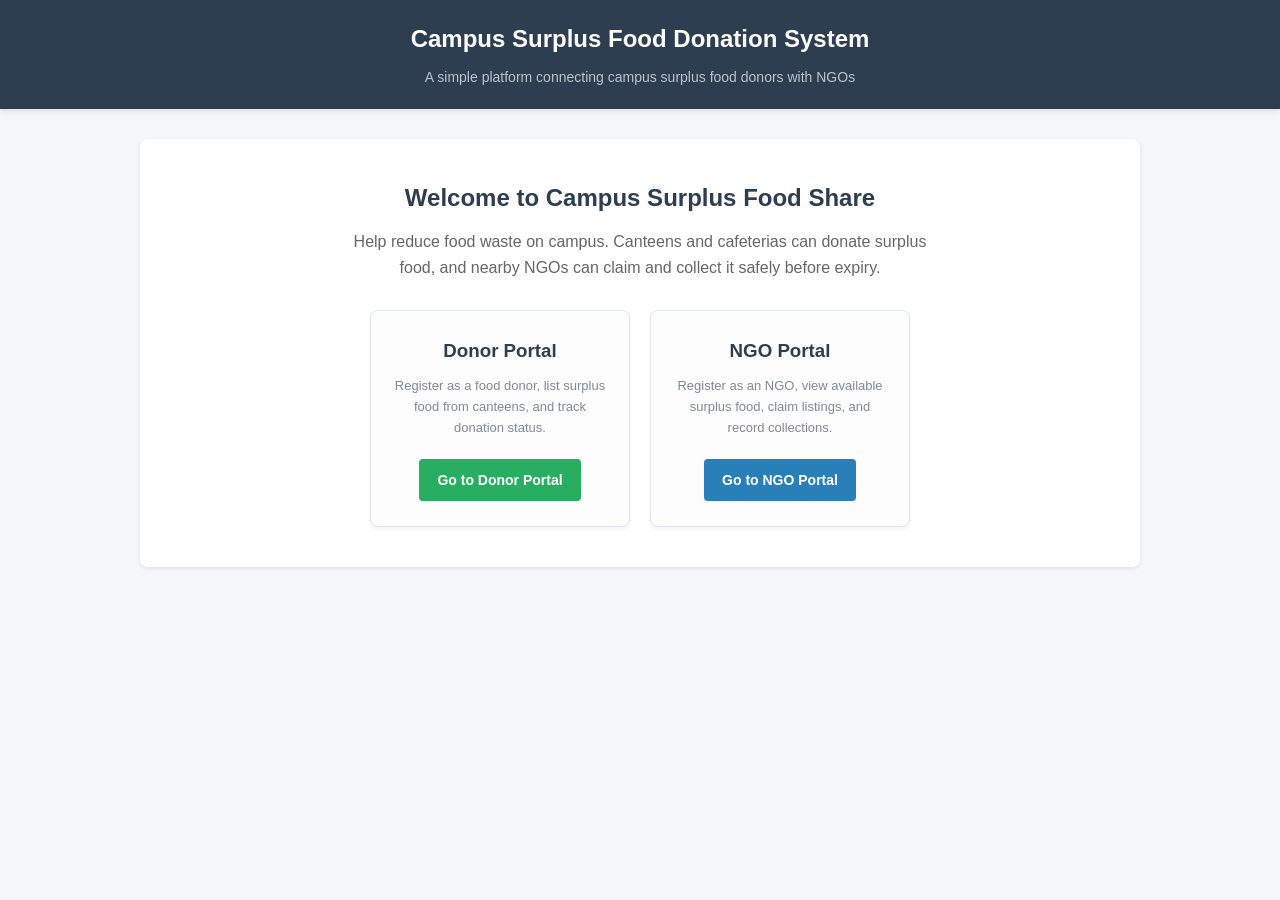
<file: frontend/index.html>
<!DOCTYPE html>
<html lang="en">
<head>
    <meta charset="UTF-8">
    <meta name="viewport" content="width=device-width, initial-scale=1.0">
    <title>Campus Surplus Food Donation System</title>
    <link rel="stylesheet" href="style.css">
</head>
<body>
    <header>
        <h1>Campus Surplus Food Donation System</h1>
        <p>A simple platform connecting campus surplus food donors with NGOs</p>
    </header>

    <div class="container">
        <div class="hero">
            <h2>Welcome to Campus Surplus Food Share</h2>
            <p>Help reduce food waste on campus. Canteens and cafeterias can donate surplus food, and nearby NGOs can claim and collect it safely before expiry.</p>

            <div class="portal-buttons">
                <div class="portal-card">
                    <h3>Donor Portal</h3>
                    <p>Register as a food donor, list surplus food from canteens, and track donation status.</p>
                    <a href="donor.html" class="btn-portal">Go to Donor Portal</a>
                </div>

                <div class="portal-card">
                    <h3>NGO Portal</h3>
                    <p>Register as an NGO, view available surplus food, claim listings, and record collections.</p>
                    <a href="ngo.html" class="btn-portal ngo">Go to NGO Portal</a>
                </div>
            </div>
        </div>
    </div>
</body>
</html>
</file>
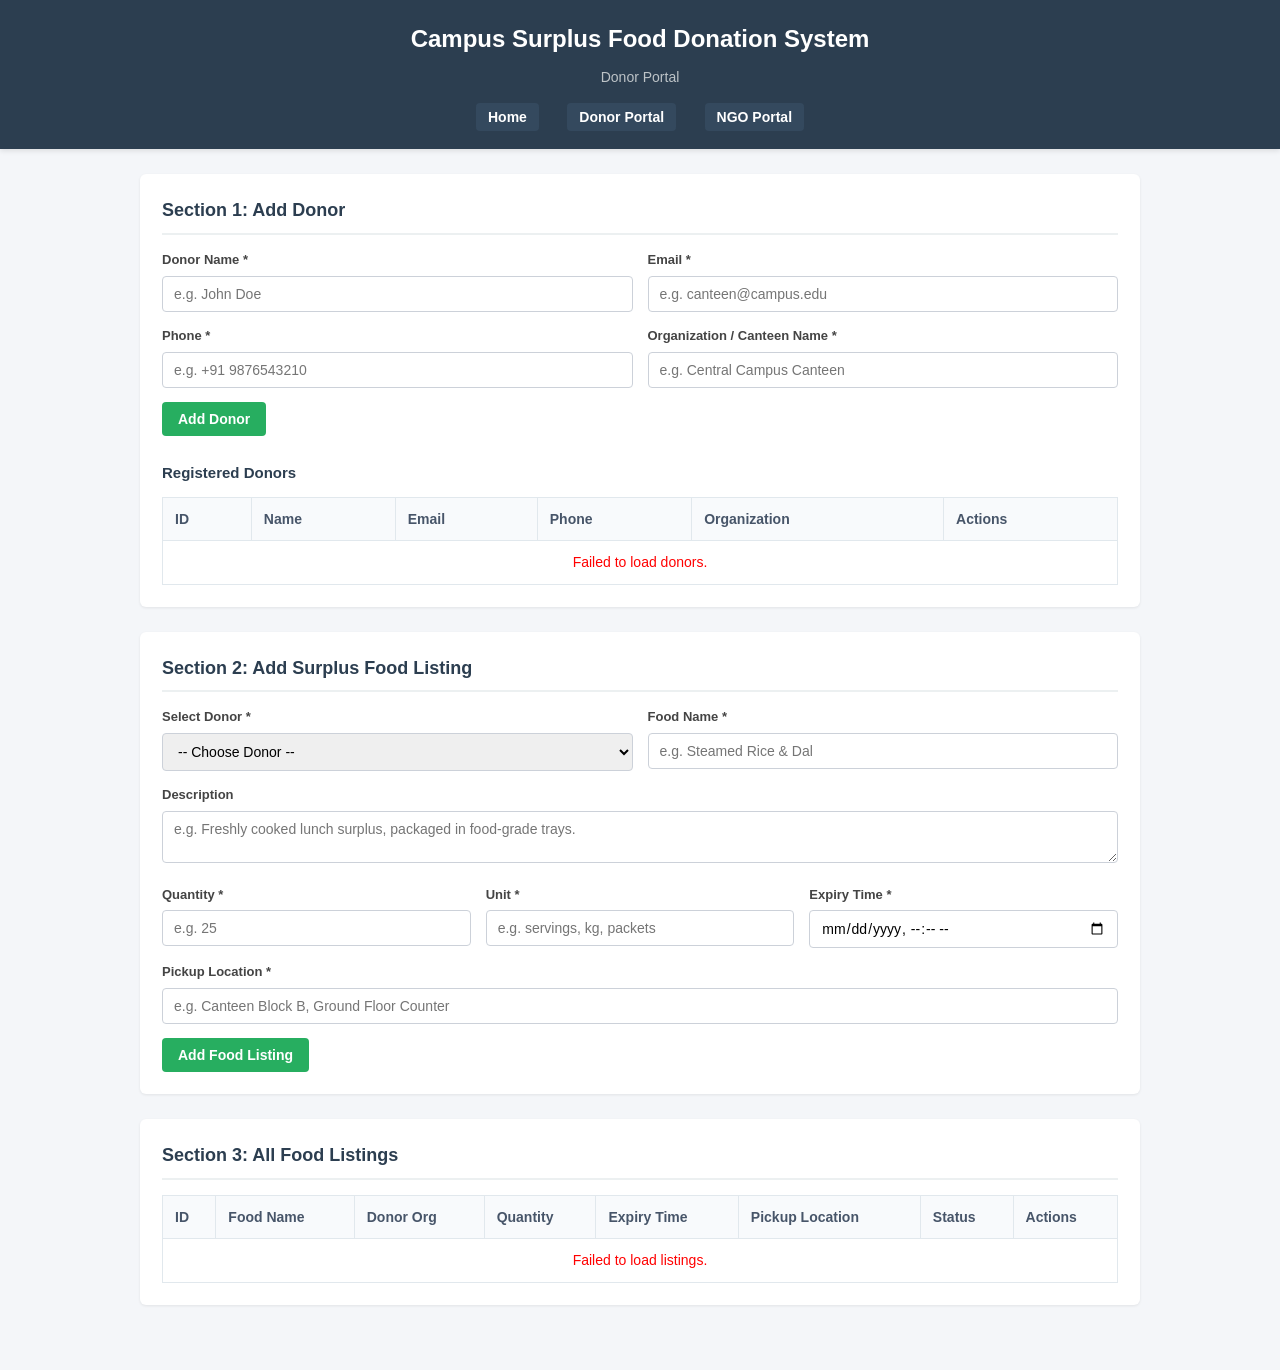
<file: frontend/donor.html>
<!DOCTYPE html>
<html lang="en">
<head>
    <meta charset="UTF-8">
    <meta name="viewport" content="width=device-width, initial-scale=1.0">
    <title>Donor Portal - Campus Food Donation</title>
    <link rel="stylesheet" href="style.css">
</head>
<body>
    <header>
        <h1>Campus Surplus Food Donation System</h1>
        <p>Donor Portal</p>
        <nav>
            <a href="index.html">Home</a>
            <a href="donor.html">Donor Portal</a>
            <a href="ngo.html">NGO Portal</a>
        </nav>
    </header>

    <div class="container">
        <!-- Notification Box -->
        <div id="alertBox" class="alert"></div>

        <!-- SECTION 1: Add Donor -->
        <div class="card">
            <h2>Section 1: Add Donor</h2>
            <form id="donorForm" onsubmit="addDonor(event)">
                <div class="form-row">
                    <div class="form-group">
                        <label for="donorName">Donor Name *</label>
                        <input type="text" id="donorName" required placeholder="e.g. John Doe">
                    </div>
                    <div class="form-group">
                        <label for="donorEmail">Email *</label>
                        <input type="email" id="donorEmail" required placeholder="e.g. canteen@campus.edu">
                    </div>
                </div>
                <div class="form-row">
                    <div class="form-group">
                        <label for="donorPhone">Phone *</label>
                        <input type="text" id="donorPhone" required placeholder="e.g. +91 9876543210">
                    </div>
                    <div class="form-group">
                        <label for="organizationName">Organization / Canteen Name *</label>
                        <input type="text" id="organizationName" required placeholder="e.g. Central Campus Canteen">
                    </div>
                </div>
                <button type="submit" class="btn" id="donorSubmitBtn">Add Donor</button>
                <button type="button" class="btn btn-cancel" id="donorCancelBtn" style="display: none;" onclick="cancelDonorEdit()">Cancel</button>
            </form>

            <h3 style="margin-top: 25px; margin-bottom: 12px; font-size: 15px; color: #2c3e50;">Registered Donors</h3>
            <table>
                <thead>
                    <tr>
                        <th>ID</th>
                        <th>Name</th>
                        <th>Email</th>
                        <th>Phone</th>
                        <th>Organization</th>
                        <th>Actions</th>
                    </tr>
                </thead>
                <tbody id="donorsTableBody">
                    <tr><td colspan="6" style="text-align: center;">Loading donors...</td></tr>
                </tbody>
            </table>
        </div>

        <!-- SECTION 2: Add Surplus Food -->
        <div class="card">
            <h2>Section 2: Add Surplus Food Listing</h2>
            <form id="foodForm" onsubmit="addFoodListing(event)">
                <div class="form-row">
                    <div class="form-group">
                        <label for="foodDonorSelect">Select Donor *</label>
                        <select id="foodDonorSelect" required>
                            <option value="">-- Choose Donor --</option>
                        </select>
                    </div>
                    <div class="form-group">
                        <label for="foodName">Food Name *</label>
                        <input type="text" id="foodName" required placeholder="e.g. Steamed Rice & Dal">
                    </div>
                </div>

                <div class="form-group">
                    <label for="foodDescription">Description</label>
                    <textarea id="foodDescription" rows="2" placeholder="e.g. Freshly cooked lunch surplus, packaged in food-grade trays."></textarea>
                </div>

                <div class="form-row">
                    <div class="form-group">
                        <label for="foodQuantity">Quantity *</label>
                        <input type="number" id="foodQuantity" min="1" required placeholder="e.g. 25">
                    </div>
                    <div class="form-group">
                        <label for="foodUnit">Unit *</label>
                        <input type="text" id="foodUnit" required placeholder="e.g. servings, kg, packets">
                    </div>
                    <div class="form-group">
                        <label for="expiryTime">Expiry Time *</label>
                        <input type="datetime-local" id="expiryTime" required>
                    </div>
                </div>

                <div class="form-group">
                    <label for="pickupLocation">Pickup Location *</label>
                    <input type="text" id="pickupLocation" required placeholder="e.g. Canteen Block B, Ground Floor Counter">
                </div>

                <button type="submit" class="btn" id="foodSubmitBtn">Add Food Listing</button>
                <button type="button" class="btn btn-cancel" id="foodCancelBtn" style="display: none;" onclick="cancelFoodListingEdit()">Cancel</button>
            </form>
        </div>

        <!-- SECTION 3: Food Listings -->
        <div class="card">
            <h2>Section 3: All Food Listings</h2>
            <table>
                <thead>
                    <tr>
                        <th>ID</th>
                        <th>Food Name</th>
                        <th>Donor Org</th>
                        <th>Quantity</th>
                        <th>Expiry Time</th>
                        <th>Pickup Location</th>
                        <th>Status</th>
                        <th>Actions</th>
                    </tr>
                </thead>
                <tbody id="foodListingsTableBody">
                    <tr><td colspan="8" style="text-align: center;">Loading listings...</td></tr>
                </tbody>
            </table>
        </div>
    </div>

    <script src="script.js"></script>
    <script>
        document.addEventListener("DOMContentLoaded", function() {
            loadDonors();
            loadFoodListings();
        });
    </script>
</body>
</html>
</file>
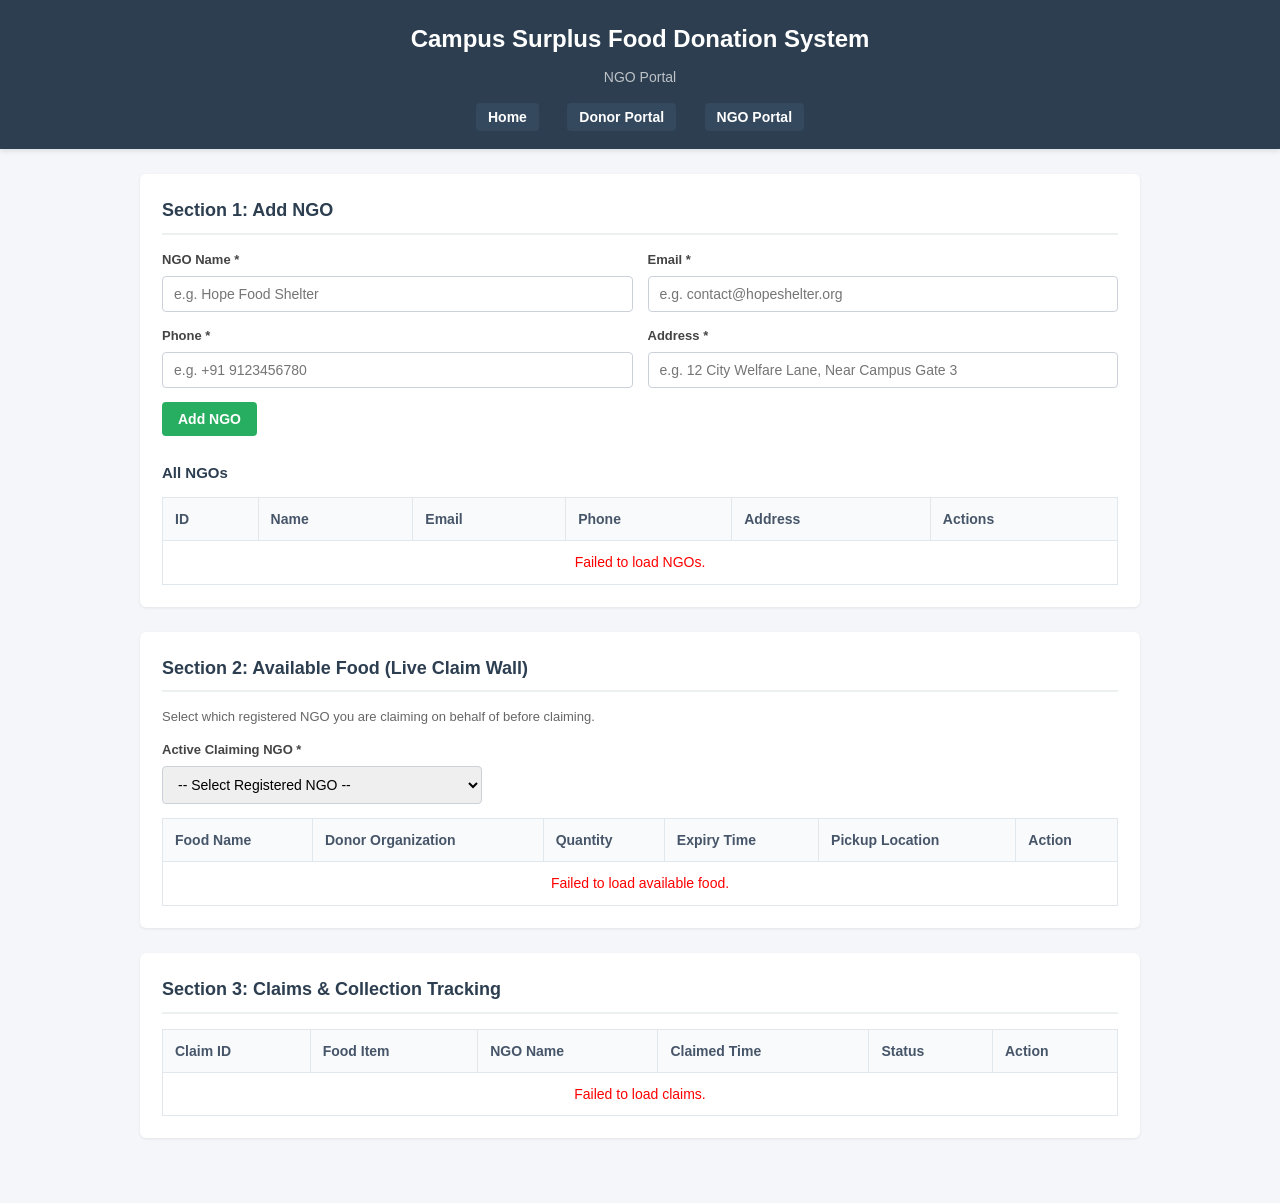
<file: frontend/ngo.html>
<!DOCTYPE html>
<html lang="en">
<head>
    <meta charset="UTF-8">
    <meta name="viewport" content="width=device-width, initial-scale=1.0">
    <title>NGO Portal - Campus Food Donation</title>
    <link rel="stylesheet" href="style.css">
</head>
<body>
    <header>
        <h1>Campus Surplus Food Donation System</h1>
        <p>NGO Portal</p>
        <nav>
            <a href="index.html">Home</a>
            <a href="donor.html">Donor Portal</a>
            <a href="ngo.html">NGO Portal</a>
        </nav>
    </header>

    <div class="container">
        <!-- Notification Box -->
        <div id="alertBox" class="alert"></div>

        <!-- SECTION 1: Add NGO -->
        <div class="card">
            <h2>Section 1: Add NGO</h2>
            <form id="ngoForm" onsubmit="addNGO(event)">
                <div class="form-row">
                    <div class="form-group">
                        <label for="ngoName">NGO Name *</label>
                        <input type="text" id="ngoName" required placeholder="e.g. Hope Food Shelter">
                    </div>
                    <div class="form-group">
                        <label for="ngoEmail">Email *</label>
                        <input type="email" id="ngoEmail" required placeholder="e.g. contact@hopeshelter.org">
                    </div>
                </div>
                <div class="form-row">
                    <div class="form-group">
                        <label for="ngoPhone">Phone *</label>
                        <input type="text" id="ngoPhone" required placeholder="e.g. +91 9123456780">
                    </div>
                    <div class="form-group">
                        <label for="ngoAddress">Address *</label>
                        <input type="text" id="ngoAddress" required placeholder="e.g. 12 City Welfare Lane, Near Campus Gate 3">
                    </div>
                </div>
                <button type="submit" class="btn" id="ngoSubmitBtn">Add NGO</button>
                <button type="button" class="btn btn-cancel" id="ngoCancelBtn" style="display: none;" onclick="cancelNGOEdit()">Cancel</button>
            </form>

            <h3 style="margin-top: 25px; margin-bottom: 12px; font-size: 15px; color: #2c3e50;">All NGOs</h3>
            <table>
                <thead>
                    <tr>
                        <th>ID</th>
                        <th>Name</th>
                        <th>Email</th>
                        <th>Phone</th>
                        <th>Address</th>
                        <th>Actions</th>
                    </tr>
                </thead>
                <tbody id="ngosTableBody">
                    <tr><td colspan="6" style="text-align: center;">Loading NGOs...</td></tr>
                </tbody>
            </table>
        </div>

        <!-- SECTION 2: Available Food Listings -->
        <div class="card">
            <h2>Section 2: Available Food (Live Claim Wall)</h2>
            <p style="font-size: 13px; color: #666; margin-bottom: 12px;">Select which registered NGO you are claiming on behalf of before claiming.</p>
            <div class="form-group" style="max-width: 320px;">
                <label for="claimingNgoSelect">Active Claiming NGO *</label>
                <select id="claimingNgoSelect">
                    <option value="">-- Select Registered NGO --</option>
                </select>
            </div>

            <table>
                <thead>
                    <tr>
                        <th>Food Name</th>
                        <th>Donor Organization</th>
                        <th>Quantity</th>
                        <th>Expiry Time</th>
                        <th>Pickup Location</th>
                        <th>Action</th>
                    </tr>
                </thead>
                <tbody id="availableFoodTableBody">
                    <tr><td colspan="6" style="text-align: center;">Loading available listings...</td></tr>
                </tbody>
            </table>
        </div>

        <!-- SECTION 3: Claims -->
        <div class="card">
            <h2>Section 3: Claims & Collection Tracking</h2>
            <table>
                <thead>
                    <tr>
                        <th>Claim ID</th>
                        <th>Food Item</th>
                        <th>NGO Name</th>
                        <th>Claimed Time</th>
                        <th>Status</th>
                        <th>Action</th>
                    </tr>
                </thead>
                <tbody id="claimsTableBody">
                    <tr><td colspan="6" style="text-align: center;">Loading claims...</td></tr>
                </tbody>
            </table>
        </div>
    </div>

    <script src="script.js"></script>
    <script>
        document.addEventListener("DOMContentLoaded", function() {
            loadClaimingNGOs();
            loadAvailableFood();
            loadClaims();
        });
    </script>
</body>
</html>
</file>
<file: frontend/style.css>
/* Campus Surplus Food Donation System - Clean College Project Stylesheet */

* {
    box-sizing: border-box;
    margin: 0;
    padding: 0;
    font-family: Arial, Helvetica, sans-serif;
}

body {
    background-color: #f4f6f9;
    color: #333333;
    line-height: 1.6;
    padding-bottom: 40px;
}

/* Header & Navigation */
header {
    background-color: #2c3e50;
    color: #ffffff;
    padding: 20px 0;
    text-align: center;
    box-shadow: 0 2px 5px rgba(0, 0, 0, 0.1);
}

header h1 {
    font-size: 24px;
    margin-bottom: 8px;
}

header p {
    font-size: 14px;
    color: #bdc3c7;
}

nav {
    margin-top: 15px;
}

nav a {
    color: #ffffff;
    text-decoration: none;
    margin: 0 12px;
    font-weight: bold;
    font-size: 14px;
    padding: 6px 12px;
    border-radius: 4px;
    background-color: #34495e;
}

nav a:hover {
    background-color: #1abc9c;
}

/* Container */
.container {
    width: 90%;
    max-width: 1000px;
    margin: 25px auto;
}

/* Landing Page Hero */
.hero {
    background: #ffffff;
    padding: 40px 20px;
    text-align: center;
    border-radius: 8px;
    box-shadow: 0 1px 4px rgba(0, 0, 0, 0.1);
    margin-top: 30px;
}

.hero h2 {
    color: #2c3e50;
    margin-bottom: 12px;
}

.hero p {
    color: #666;
    font-size: 16px;
    max-width: 600px;
    margin: 0 auto 30px auto;
}

.portal-buttons {
    display: flex;
    justify-content: center;
    gap: 20px;
    flex-wrap: wrap;
}

.portal-card {
    background: #fdfdfd;
    border: 1px solid #e1e8ed;
    border-radius: 8px;
    padding: 25px 20px;
    width: 260px;
    text-align: center;
    box-shadow: 0 2px 4px rgba(0,0,0,0.05);
}

.portal-card h3 {
    margin-bottom: 10px;
    color: #2c3e50;
}

.portal-card p {
    font-size: 13px;
    color: #7f8c8d;
    margin-bottom: 20px;
}

.btn-portal {
    display: inline-block;
    background-color: #27ae60;
    color: white;
    padding: 10px 18px;
    text-decoration: none;
    border-radius: 4px;
    font-weight: bold;
    font-size: 14px;
}

.btn-portal.ngo {
    background-color: #2980b9;
}

.btn-portal:hover {
    opacity: 0.9;
}

/* Section Cards & Forms */
.card {
    background: #ffffff;
    border-radius: 6px;
    padding: 22px;
    margin-bottom: 25px;
    box-shadow: 0 1px 3px rgba(0, 0, 0, 0.08);
}

.card h2 {
    font-size: 18px;
    color: #2c3e50;
    margin-bottom: 15px;
    border-bottom: 2px solid #ecf0f1;
    padding-bottom: 8px;
}

.form-group {
    margin-bottom: 14px;
}

.form-group label {
    display: block;
    margin-bottom: 5px;
    font-weight: bold;
    font-size: 13px;
    color: #444;
}

.form-group input,
.form-group select,
.form-group textarea {
    width: 100%;
    padding: 9px 11px;
    border: 1px solid #ccd1d9;
    border-radius: 4px;
    font-size: 14px;
}

.form-group input:focus,
.form-group select:focus,
.form-group textarea:focus {
    border-color: #3498db;
    outline: none;
}

.form-row {
    display: flex;
    gap: 15px;
}

.form-row .form-group {
    flex: 1;
}

/* Buttons */
.btn {
    display: inline-block;
    padding: 9px 16px;
    background-color: #27ae60;
    color: white;
    border: none;
    border-radius: 4px;
    font-size: 14px;
    cursor: pointer;
    font-weight: bold;
}

.btn:hover {
    background-color: #219653;
}

.btn-claim {
    background-color: #e67e22;
    padding: 6px 12px;
    font-size: 12px;
}

.btn-claim:hover {
    background-color: #d35400;
}

.btn-collect {
    background-color: #2980b9;
    padding: 6px 12px;
    font-size: 12px;
}

.btn-collect:hover {
    background-color: #1f618d;
}

.btn-edit {
    background-color: #2980b9;
    padding: 6px 12px;
    font-size: 12px;
    margin-right: 5px;
}

.btn-edit:hover {
    background-color: #1f618d;
}

.btn-delete {
    background-color: #c0392b;
    padding: 6px 12px;
    font-size: 12px;
}

.btn-delete:hover {
    background-color: #962d22;
}

.btn-cancel {
    background-color: #7f8c8d;
    padding: 9px 16px;
    font-size: 14px;
    margin-left: 10px;
}

.btn-cancel:hover {
    background-color: #636e72;
}

/* Tables */
table {
    width: 100%;
    border-collapse: collapse;
    margin-top: 10px;
    font-size: 14px;
}

table th, table td {
    padding: 10px 12px;
    border: 1px solid #e1e8ed;
    text-align: left;
}

table th {
    background-color: #f8fafc;
    color: #475569;
    font-weight: bold;
}

table tr:nth-child(even) {
    background-color: #fbfcfd;
}

/* Status Badges */
.status-badge {
    display: inline-block;
    padding: 3px 8px;
    border-radius: 3px;
    font-size: 11px;
    font-weight: bold;
    text-transform: uppercase;
}

.status-AVAILABLE {
    background-color: #d4edda;
    color: #155724;
}

.status-CLAIMED {
    background-color: #fff3cd;
    color: #856404;
}

.status-COLLECTED {
    background-color: #d1ecf1;
    color: #0c5460;
}

.status-EXPIRED {
    background-color: #f8d7da;
    color: #721c24;
}

/* Alert Notification Box */
.alert {
    padding: 12px 16px;
    margin-bottom: 20px;
    border-radius: 4px;
    display: none;
    font-size: 14px;
}

.alert-success {
    background-color: #d4edda;
    color: #155724;
    border: 1px solid #c3e6cb;
}

.alert-error {
    background-color: #f8d7da;
    color: #721c24;
    border: 1px solid #f5c6cb;
}
</file>
